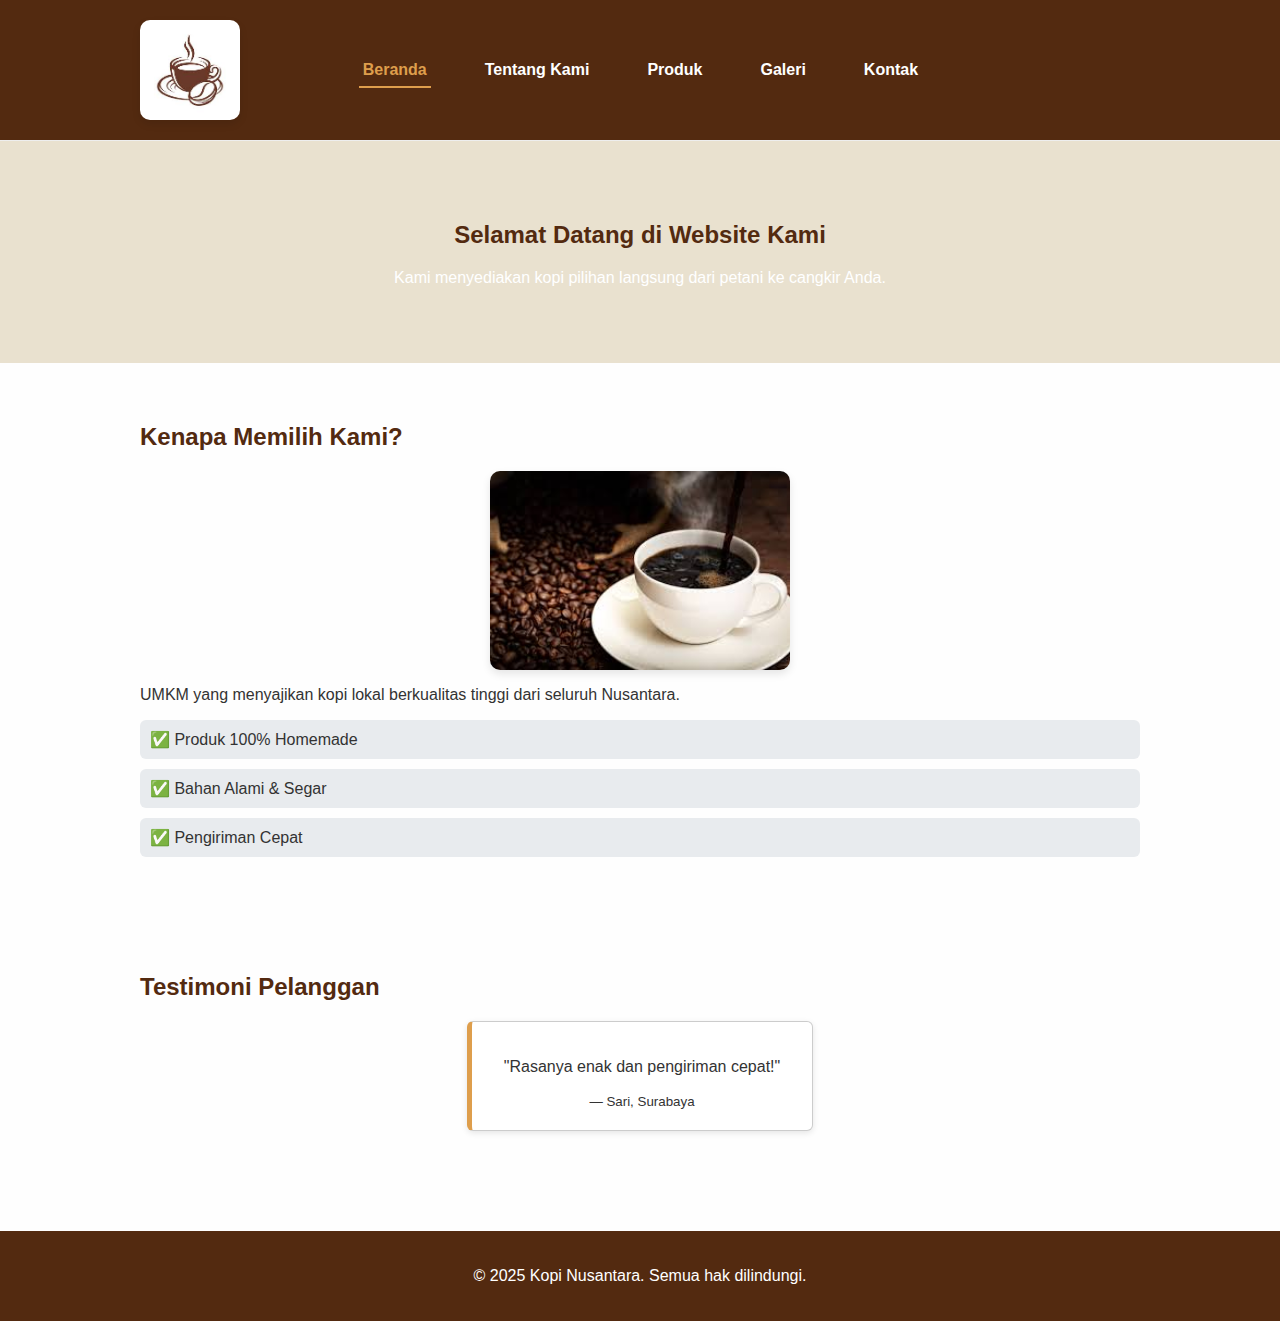
<file: index.html>
<!DOCTYPE html>
<html lang="id">

<head>
    <meta charset="UTF-8" />
    <meta name="viewport" content="width=device-width, initial-scale=1.0" />
    <title>Profil UMKM - Kopi Nusantara</title>
    <link rel="stylesheet" href="style.css" />
</head>

<body>
    
    <nav>
        <div class="nav-container">
            <div class="logo">
                <img src="images/logo.jpg" alt="Logo Kopi Nusantara" />
            </div>
            <ul class="nav-menu">
                <li><a href="index.html" class="active">Beranda</a></li>
                <li><a href="tentang.html">Tentang Kami</a></li>
                <li><a href="produk.html">Produk</a></li>
                <li><a href="galeri.html">Galeri</a></li>
                <li><a href="kontak.html">Kontak</a></li>
            </ul>
        </div>

    </nav>

    <header class="hero">
        <div class="container">
            <h2>Selamat Datang di Website Kami</h2>
            <p>Kami menyediakan kopi pilihan langsung dari petani ke cangkir Anda.</p>
        </div>
    </header>
    <section class="keunggulan">
        <div class="container">
            <h2>Kenapa Memilih Kami?</h2>
            <img src="images/produk-1.jpg" alt="Kopi Nusantara" width="30%" />
            <p>UMKM yang menyajikan kopi lokal berkualitas tinggi dari seluruh
                Nusantara.</p>
            <ul class="fitur-list">
                <li>✅ Produk 100% Homemade</li>
                <li>✅ Bahan Alami & Segar</li>
                <li>✅ Pengiriman Cepat</li>
            </ul>
        </div>
    </section>
    <section class="testimoni">
        <div class="container">
            <h2>Testimoni Pelanggan</h2>
            <div class="card">
                <p>"Rasanya enak dan pengiriman cepat!"</p>
                <small>— Sari, Surabaya</small>
            </div>
        </div>
    </section>
    <footer>
        <p>&copy; 2025 Kopi Nusantara. Semua hak dilindungi.</p>
    </footer>
    <script src="script.js"></script>
</body>

</html>
</file>
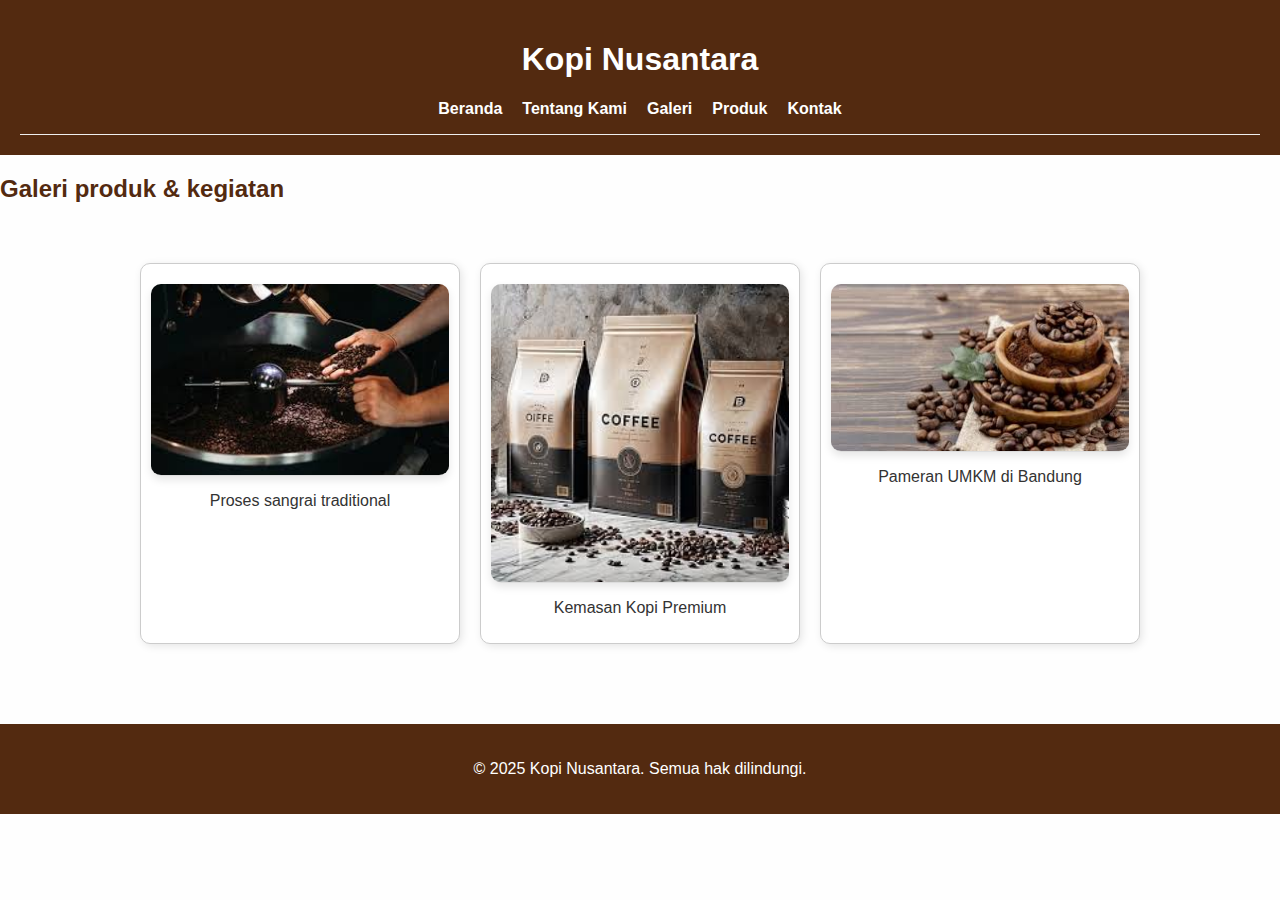
<file: galeri.html>
<!DOCTYPE html>
 <html lang="id">
 <head>
   <meta charset="UTF-8" />
    <meta name="viewport" content="width=device-width, initial-scale=1.0" />
    <title>Profil UMKM - Kopi Nusantara</title>
    <link rel="stylesheet" href="style.css" />
</head>
<body>
<header>
    <h1>Kopi Nusantara</h1>
<nav>
<ul>
    <li><a href="index.html">Beranda</a></li>
    <li><a href="tentang.html">Tentang Kami</a></li>
    <li><a href="galeri.html">Galeri</a></li>
    <li><a href="produk.html">Produk</a></1i>
    <li><a href="kontak.html">Kontak</a></li>
    </ul>
</nav>
</header>
<main>
   <h2>Galeri produk & kegiatan</h2>
   <section class="galeri">
    <div class="card">
        <img src="images/shangrai.jpg" alt="Proses sangrai kopi">
        <p>Proses sangrai traditional</p>
    </div>
    <div class="card">
        <img src="images/produk-kopi.jpg" alt="Kemasan produk Kopi">
        <p>Kemasan Kopi Premium</p>
    </div>
    <div class="card">
        <img src="images/produk-4.jpg" alt="Stand UMKM Pmaeran">
        <p>Pameran UMKM di Bandung</p>
    </div>
   </section>
</main>
<footer>

    <p>&copy; 2025 Kopi Nusantara. Semua hak dilindungi. </p>
    </footer>
</body>
</html>
</file>
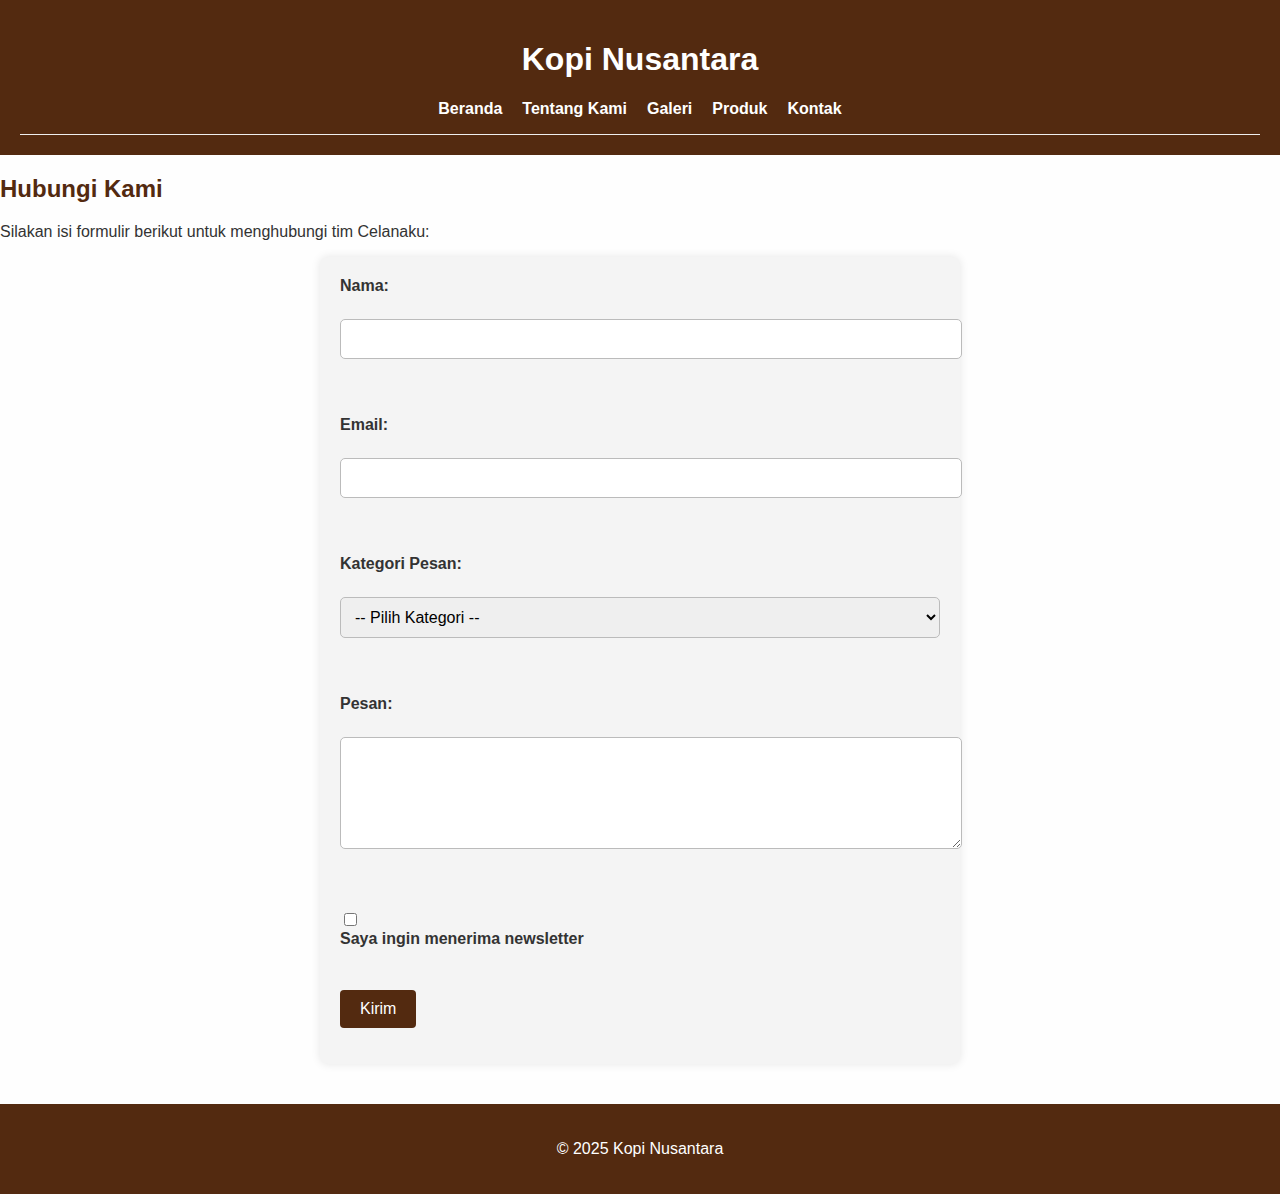
<file: kontak.html>
<!DOCTYPE html>
<html lang="id">
<head>
    <meta charset="UTF-8" />
    <meta name="viewport" content="width=device-width, initial-scale=1.0" />
    <title>Profil UMKM - Kopi Nusantara</title>
    <link rel="stylesheet" href="style.css" />
</head>
<body>
   <header>
    <h1>Kopi Nusantara</h1>
    <nav>
      <ul>
        <li><a href="index.html">Beranda</a></li>
        <li><a href="tentang.html">Tentang Kami</a></li>
        <li><a href="produk.html">Galeri</a></li>
        <li><a href="galeri.html">Produk</a></li>
        <li><a href="kontak.html" class="active">Kontak</a></li>
      </ul>
    </nav>
   </header>

   <main>
        <h2>Hubungi Kami</h2>
        <p>Silakan isi formulir berikut untuk menghubungi tim Celanaku:</p>

        <form id="formKontak" action="javascript:void(0);" method="post">
            <label for="nama">Nama: </label><br>
            <input type="text" id="nama" name="nama" />
            <span class="error" id="errorNama"></span><br><br>

            <label for="email">Email:</label><br>
            <input type="email" id="email" name="email" />
            <span class="error" id="errorEmail"></span><br><br>

            <label for="kategori">Kategori Pesan:</label><br>
            <select id="kategori" name="kategori">
                <option value="">-- Pilih Kategori --</option>
                <option value="Umum">Umum</option>
                <option value="Produk">Produk</option>
                <option value="Kerja Sama">Kerja Sama</option>
            </select>
            <span class="error" id="errorKategori"></span><br><br>

            <label for="pesan">Pesan:</label><br>
            <textarea id="pesan" name="pesan" rows="5" cols="30"></textarea>
            <span class="error" id="errorPesan"></span><br><br>
    
            <input type="checkbox" id="langganan" name="langganan" value="ya">
            <label for="langganan">Saya ingin menerima newsletter</label><br><br>

            <button type="submit">Kirim</button>
            <p id="errorMsg" style="color:red;"></p>
        </form>
   </main>

   <footer>
      <p>&copy; 2025 Kopi Nusantara</p>
   </footer>

   <!-- Mengimpor modul eksternal -->
   <script type="module" src="js/form.js"></script>
   <script type="module" src="js/newsletter.js"></script>
</body>
</html>
</file>
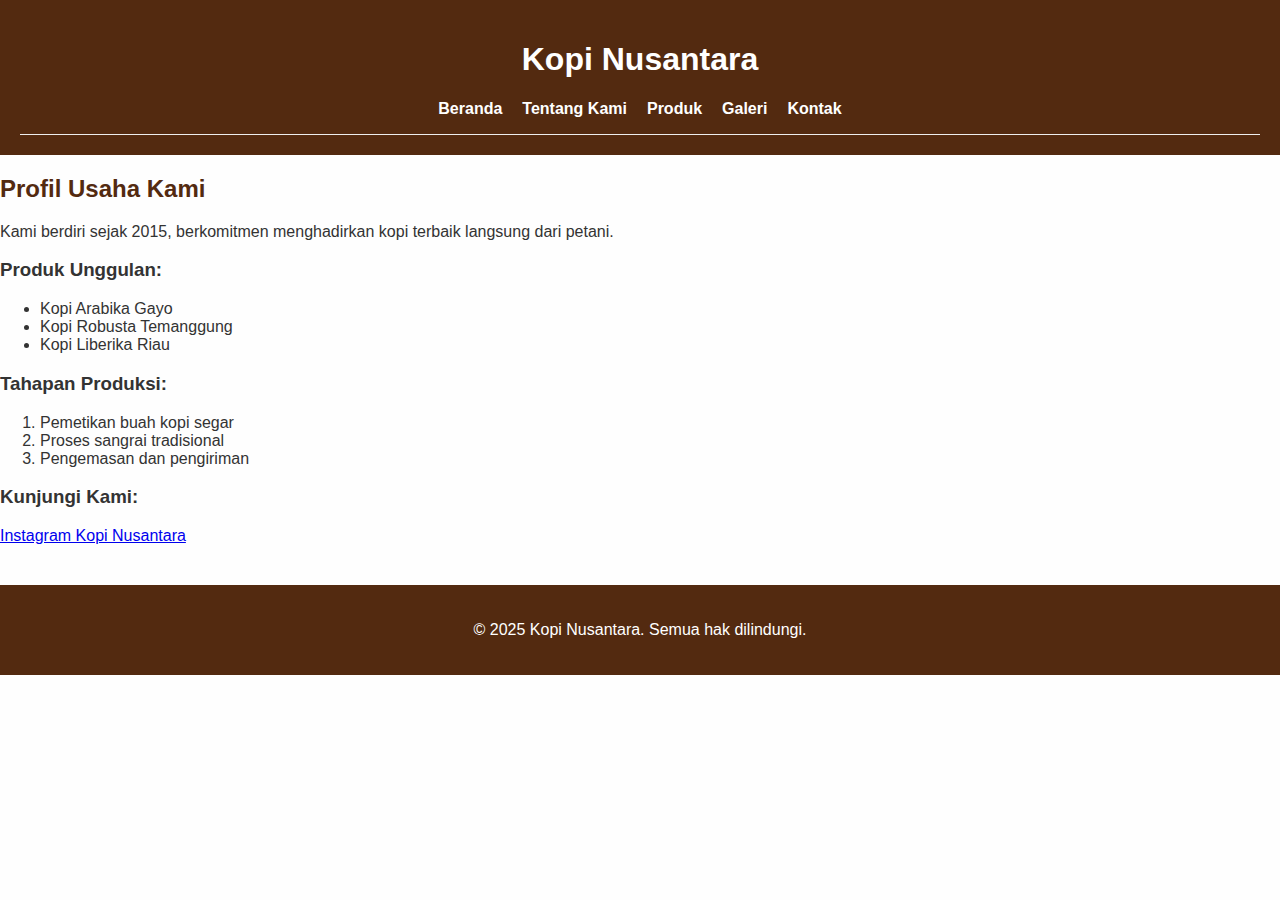
<file: tentang.html>
<!DOCTYPE html>
<html lang="id">
<head>
    <meta charset="UTF-8"/>
    <meta name="viewport" content="width=device-width, initial-scale=1.0"/>
    <title>Tentang kami - Kopi Nusantara</title>
    <link rel="stylesheet" href="style.css" />
</head>
<body>
    <header>
        <h1>Kopi Nusantara</h1>
        <nav>
            <ul>
                <li><a href="index.html">Beranda</a></li>
                <li><a href="tentang.html">Tentang Kami</a></li>
                <li><a href="produk.html">Produk</a></li>
                <li><a href="galeri.html">Galeri</a></li>
                <li><a href="kontak.html">Kontak</a></li>
            </ul>
        </nav>
    </header>

    <main>
        <h2>Profil Usaha Kami</h2>
    <p>Kami berdiri sejak 2015, berkomitmen menghadirkan kopi terbaik
langsung dari petani.</p>
    <h3>Produk Unggulan:</h3>
    <ul>
        <li>Kopi Arabika Gayo</li>
        <li>Kopi Robusta Temanggung</li>
        <li>Kopi Liberika Riau</li>
    </ul>
    
    <h3>Tahapan Produksi:</h3>
    <ol>
        <li>Pemetikan buah kopi segar</li>
        <li>Proses sangrai tradisional</li>
        <li>Pengemasan dan pengiriman</li>
    </ol>
    <h3>Kunjungi Kami:</h3>
    <p>
        <a href="https://instagram.com/kopinusantara"
target="_blank">Instagram Kopi Nusantara</a>
    </p>
    </main>

    <footer>
        <p>&copy; 2025 Kopi Nusantara. Semua hak dilindungi.</p>
    </footer>
</body>
</html>
</file>
<file: style.css>
/* Gaya umum halaman */
body {
    font-family: 'Segoe UI', sans-serif;
    background-color: #fefefe;
    color: #333;
    margin: 0;
    padding: 0;
}

/* Header */
header {
    background-color: #532a10;
    color: white;
    padding: 20px;
    text-align: center;
}

nav ul {
    list-style: none;
    padding: 0;
    display: flex;
    justify-content: center;
    gap: 20px;
}

nav ul li a {
    text-decoration: none;
    color: white;
    font-weight: bold;
}

.card {
    width: 300px;
    padding: 20px;
    border: 2px solid #532a10;
    margin: 15px;
}

span {
    display: inline-block;
    padding: 10px;
}

/* Judul halaman */
h2 {
    color: #532a10;
}

/* Tabel produk */
table {
    width: 100%;
    border-collapse: collapse;
    margin-top: 20px;
}

th,
td {
    border: 1px solid #ccc;
    padding: 12px;
    text-align: left;
}

th {
    background-color: #eee;
}

/* kode CSS Sebelumnya */
/* Footer lebih menarik */
footer {
    background-color: #532a10;
    color: white;
    text-align: center;
    padding: 20px;
    margin-top: 40px;
}

/* Styling form */
form {
    max-width: 600px;
    margin: 0 auto;
    background-color: #f4f4f4;
    padding: 20px;
    border-radius: 8px;
    box-shadow: 0 0 10px rgba(0, 0, 0, 0.1);
}

form label {
    display: block;
    margin-bottom: 6px;
    font-weight: bold;
    color: #333;
}

form input[type="text"],
form input[type="email"],
form textarea,
form select {
    width: 100%;
    padding: 10px;
    border: 1px solid #bbb;
    border-radius: 5px;
    margin-bottom: 15px;
    font-size: 1rem;
}

form input[type="checkbox"] {
    margin-right: 5px;
}

form button[type="submit"] {
    background-color: #532a10;
    color: white;
    border: none;
    padding: 10px 20px;
    font-size: 1rem;
    border-radius: 4px;
    cursor: pointer;
    transition: background 0.3s ease;
}

form button[type="submit"]:hover {
    background-color: #75401b;
}

/* Gambar dengan card */
img {
    max-width: 100%;
    height: auto;
    display: block;
    margin: 10px auto;
    border-radius: 10px;
    box-shadow: 0 4px 8px rgba(0, 0, 0, 0.1);
}

/* Card container untuk produk atau galeri */
.card {
    background-color: #fff;
    border-radius: 10px;
    box-shadow: 0 4px 12px rgba(0, 0, 0, 0.08);
    padding: 16px;
    margin: 20px auto;
    max-width: 600px;
    text-align: center;
}

.galeri {
    display: grid;
    grid-template-columns: repeat(auto-fit, minmax(250px, 1fr));
    gap: 20px;
    padding: 20px;
    max-width: 1000px;
    margin: 0 auto;
}

.galeri {
    display: flex;
    flex-wrap: wrap;
    gap: 20px;
    justify-content: center;
    padding: 20px;
}

.card {
    flex: 1 1 250px;
    max-width: 300px;
    background-color: #fff;
    border: 1px solid #ccc;
    border-radius: 10px;
    box-shadow: 2px 2px 8px rgba(0, 0, 0, 0.1);
    overflow: hidden;
    text-align: center;
    padding: 10px;
}

.card img {
    width: 100%;
    height: auto;
    border-bottom: 1px solid #ddd;
}

/* Responsif untuk layar kecil */
@media (max-width: 768px) {
    .galeri {
        flex-direction: column;
        align-items: center;
    }

    .card {
        max-width: 90%;
    }
}

.galeri {
    display: flex;
    flex-wrap: wrap;
    gap: 20px;
    justify-content: center;
    padding: 20px;
}

/** CSS sebelumnya */
/** Bagian nav ada penyesuaian di bawah */
.container {
    max-width: 1000px;
    margin: 0 auto;
    padding: 0 20px;
}

nav {
    background-color: #532a10;
    position: sticky;
    top: 0;
    z-index: 1000;
    border-bottom: 1px solid #eee;
}

nav ul {
    list-style: none;
    padding: 0;
    display: flex;
    justify-content: center;
    gap: 20px;
}

nav ul li a {
    text-decoration: none;
    color: white;
    font-weight: bold;
}

.nav-container {
    max-width: 1000px;
    margin: 0 auto;
    padding: 10px 20px;
    display: flex;
    align-items: center;
    /* flex-wrap: wrap; */
}

.logo img {
    height: 100px;
    width: auto;
}

.nav-menu {
    display: flex;
    gap: 30px;
    justify-content: center;
    flex-grow: 0.75;
    list-style: none;
    padding: 0;
    margin: 0;
}

.nav-menu li {
    margin-right: 20px;
}

.nav-menu li a {
    text-decoration: none;
    color: white;
    padding: 8px 4px;
    border-bottom: 2px solid transparent;
    transition: 0.3s ease;
}

.nav-menu li a:hover,
.nav-menu li a.active {
    color: #de9e4c;
    border-bottom: 2px solid #de9e4c;
}

.hero {
    background: #e9e1cf;
    padding: 60px 0;
    text-align: center;
}

.hero h1 {
    font-size: 2.5em;
}

.keunggulan,
.testimoni {
    padding: 40px 0;
}

.fitur-list {

    list-style: none;
    padding-left: 0;
}

.fitur-list li {
    margin-bottom: 10px;
    background: #e8ebee;
    padding: 10px;
    border-radius: 6px;
}

.testimoni .card {
    background-color: #fff;
    padding: 20px;
    border-left: 5px solid #de9e4c;
    box-shadow: 0 2px 6px rgba(0, 0, 0, 0.1);
    border-radius: 6px;
    margin-top: 20px;
}

.card {
    flex: 1 1 250px;
    max-width: 300px;
    background-color: #fff;
    border: 1px solid #ccc;
    border-radius: 10px;
    box-shadow: 2px 2px 8px rgba(0, 0, 0, 0.1);
    overflow: hidden;
    text-align: center;
    padding: 10px;
}

.card img {
    width: 100%;
    height: auto;
    border-bottom: 1px solid #ddd;
}

/* Responsif untuk layar kecil */
@media (max-width: 768px) {
    .galeri {
        flex-direction: column;
        align-items: center;
    }

    .card {
        max-width: 90%;
    }
}

.judul-webinar {
  text-align: center;
  margin-top: 30px;      /* opsional */
  margin-bottom: 10px;   /* opsional */
}

.subjudul-webinar {
  text-align: center;
  margin-bottom: 30px;   /* opsional */
}
</file>
